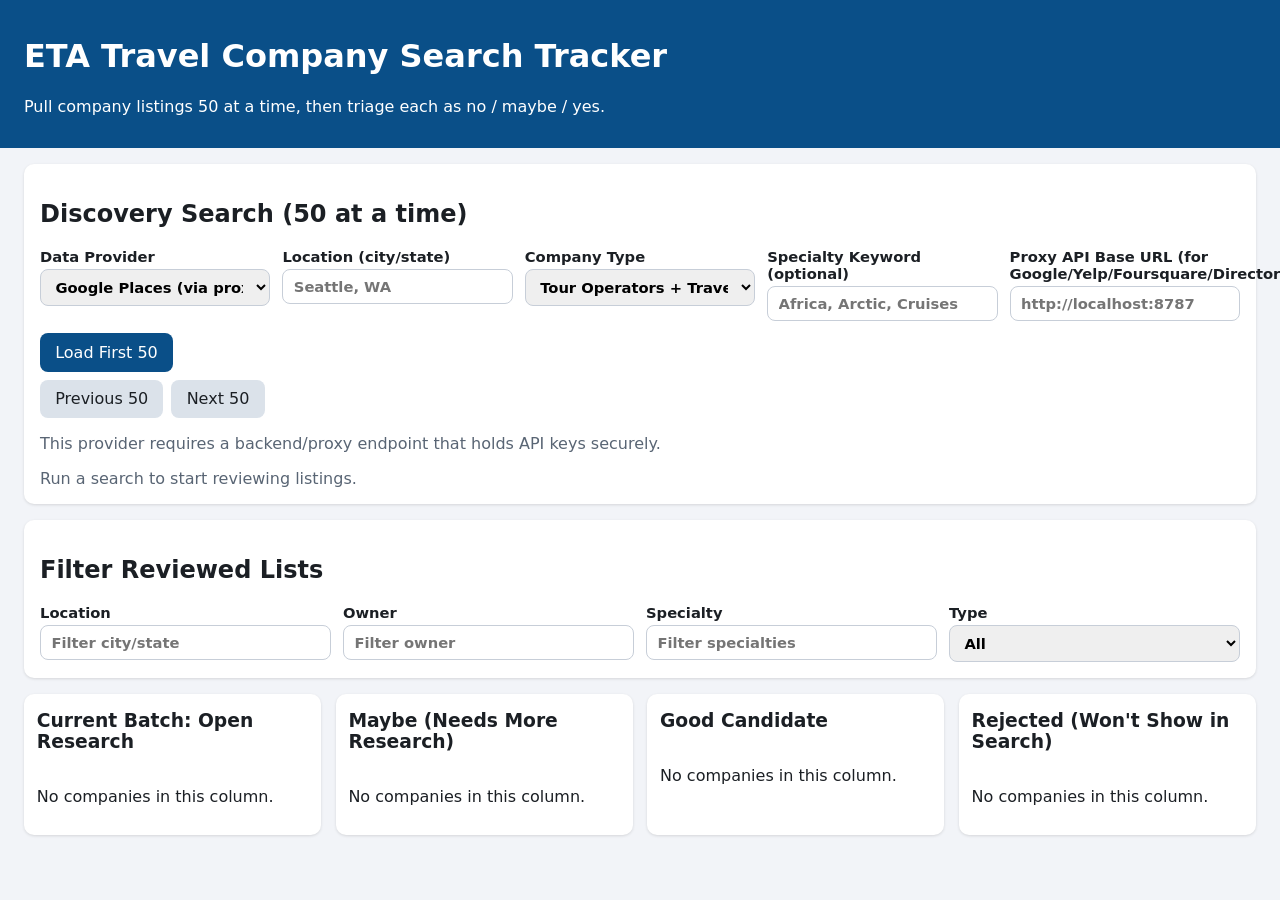
<file: index.html>
<!doctype html>
<html lang="en">
  <head>
    <meta charset="UTF-8" />
    <meta name="viewport" content="width=device-width, initial-scale=1.0" />
    <title>ETA Travel Company Search</title>
    <link rel="stylesheet" href="styles.css" />
  </head>
  <body>
    <header>
      <h1>ETA Travel Company Search Tracker</h1>
      <p>Pull company listings 50 at a time, then triage each as no / maybe / yes.</p>
    </header>

    <main>
      <section class="panel">
        <h2>Discovery Search (50 at a time)</h2>
        <form id="discovery-form" class="filters">
          <label>
            Data Provider
            <select id="search-provider">
              <option value="google">Google Places (via proxy)</option>
              <option value="yelp">Yelp (via proxy)</option>
              <option value="foursquare">Foursquare (via proxy)</option>
              <option value="opencorporates">OpenCorporates</option>
              <option value="directory">Structured Directory Scraper (via proxy)</option>
            </select>
          </label>
          <label>
            Location (city/state)
            <input id="search-location" required placeholder="Seattle, WA" />
          </label>
          <label>
            Company Type
            <select id="search-type">
              <option value="all">Tour Operators + Travel Agencies</option>
              <option value="tour operator">Tour Operators</option>
              <option value="retail travel agency">Retail Travel Agencies</option>
            </select>
          </label>
          <label>
            Specialty Keyword (optional)
            <input id="search-keyword" placeholder="Africa, Arctic, Cruises" />
          </label>
          <label>
            Proxy API Base URL (for Google/Yelp/Foursquare/Directory)
            <input id="proxy-base" placeholder="http://localhost:8787" />
          </label>
          <div class="actions">
            <button type="submit">Load First 50</button>
            <button type="button" id="prev-batch" class="secondary">Previous 50</button>
            <button type="button" id="next-batch" class="secondary">Next 50</button>
          </div>
        </form>
        <p id="provider-help" class="muted"></p>
        <p id="batch-status" class="muted">Run a search to start reviewing listings.</p>
      </section>

      <section class="panel">
        <h2>Filter Reviewed Lists</h2>
        <div class="filters">
          <label>
            Location
            <input id="location-filter" placeholder="Filter city/state" />
          </label>
          <label>
            Owner
            <input id="owner-filter" placeholder="Filter owner" />
          </label>
          <label>
            Specialty
            <input id="specialty-filter" placeholder="Filter specialties" />
          </label>
          <label>
            Type
            <select id="type-filter">
              <option value="all">All</option>
              <option value="tour operator">Tour Operator</option>
              <option value="retail travel agency">Retail Travel Agency</option>
            </select>
          </label>
        </div>
      </section>

      <section class="board">
        <div class="column">
          <h3>Current Batch: Open Research</h3>
          <div id="open-list" class="list"></div>
        </div>
        <div class="column maybe">
          <h3>Maybe (Needs More Research)</h3>
          <div id="maybe-list" class="list"></div>
        </div>
        <div class="column good">
          <h3>Good Candidate</h3>
          <div id="good-list" class="list"></div>
        </div>
        <div class="column rejected">
          <h3>Rejected (Won't Show in Search)</h3>
          <div id="rejected-list" class="list"></div>
        </div>
      </section>
    </main>

    <template id="company-template">
      <article class="card">
        <div class="card-header">
          <h4 class="company-name"></h4>
          <span class="company-type"></span>
        </div>
        <dl>
          <dt>Owner</dt><dd class="owner"></dd>
          <dt>Location</dt><dd class="location"></dd>
          <dt>Employees/Agents</dt><dd class="employees"></dd>
          <dt>Specialties</dt><dd class="specialties"></dd>
          <dt>Website</dt><dd><a class="website" target="_blank" rel="noopener"></a></dd>
        </dl>
        <label>
          Notes
          <textarea class="notes" rows="2"></textarea>
        </label>
        <div class="status-buttons">
          <button type="button" class="status-btn red" data-status="rejected" title="Not a candidate">✕</button>
          <button type="button" class="status-btn gray" data-status="maybe" title="Maybe">●</button>
          <button type="button" class="status-btn green" data-status="good" title="Good candidate">✓</button>
          <button type="button" class="status-btn clear" data-status="open" title="Move back to open">↺</button>
        </div>
      </article>
    </template>

    <script src="app.js"></script>
  </body>
</html>
</file>
<file: styles.css>
:root {
  color-scheme: light;
  font-family: Inter, system-ui, -apple-system, Segoe UI, Roboto, sans-serif;
}

* {
  box-sizing: border-box;
}

body {
  margin: 0;
  background: #f2f4f8;
  color: #1b1f24;
}

header {
  padding: 1rem 1.5rem;
  background: #0a4f88;
  color: #fff;
}

main {
  padding: 1rem 1.5rem 2rem;
  display: grid;
  gap: 1rem;
}

.panel {
  background: #fff;
  border-radius: 10px;
  padding: 1rem;
  box-shadow: 0 1px 3px rgba(0, 0, 0, 0.12);
}

.filters {
  display: grid;
  gap: 0.75rem;
  grid-template-columns: repeat(auto-fit, minmax(220px, 1fr));
}

label {
  display: flex;
  flex-direction: column;
  gap: 0.3rem;
  font-weight: 600;
  font-size: 0.92rem;
}

input,
select,
textarea,
button {
  font: inherit;
}

input,
select,
textarea {
  border: 1px solid #c7ced8;
  border-radius: 8px;
  padding: 0.5rem 0.65rem;
}

.actions {
  display: flex;
  gap: 0.5rem;
  align-items: end;
  flex-wrap: wrap;
}

button {
  border: none;
  border-radius: 8px;
  padding: 0.6rem 0.95rem;
  cursor: pointer;
}

button[type='submit'] {
  background: #0a4f88;
  color: #fff;
}

.secondary {
  background: #dbe2ea;
  color: #1b1f24;
}

.muted {
  color: #596574;
  margin-bottom: 0;
}

.board {
  display: grid;
  grid-template-columns: repeat(4, minmax(240px, 1fr));
  gap: 0.9rem;
}

.column {
  background: #fff;
  padding: 0.8rem;
  border-radius: 10px;
  box-shadow: 0 1px 3px rgba(0, 0, 0, 0.12);
}

.column h3 {
  margin-top: 0.2rem;
}

.list {
  display: grid;
  gap: 0.75rem;
}

.card {
  border: 1px solid #d6dde8;
  border-radius: 10px;
  padding: 0.75rem;
  background: #fbfcfe;
}

.card-header {
  display: flex;
  align-items: baseline;
  justify-content: space-between;
  gap: 0.5rem;
}

.card h4 {
  margin: 0;
}

.card dl {
  margin: 0.6rem 0;
  display: grid;
  grid-template-columns: 120px 1fr;
  gap: 0.25rem 0.5rem;
  font-size: 0.9rem;
}

.card dt {
  font-weight: 700;
}

.card dd {
  margin: 0;
}

.status-buttons {
  display: flex;
  gap: 0.5rem;
  margin-top: 0.6rem;
}

.status-btn {
  border: none;
  border-radius: 8px;
  padding: 0.35rem 0.6rem;
  color: #fff;
  cursor: pointer;
}

.red { background: #bb1e2d; }
.gray { background: #6a6f77; }
.green { background: #218c4f; }
.clear { background: #1f5fa8; }

@media (max-width: 1200px) {
  .board {
    grid-template-columns: repeat(2, minmax(240px, 1fr));
  }
}

@media (max-width: 700px) {
  .board {
    grid-template-columns: 1fr;
  }
}
</file>
